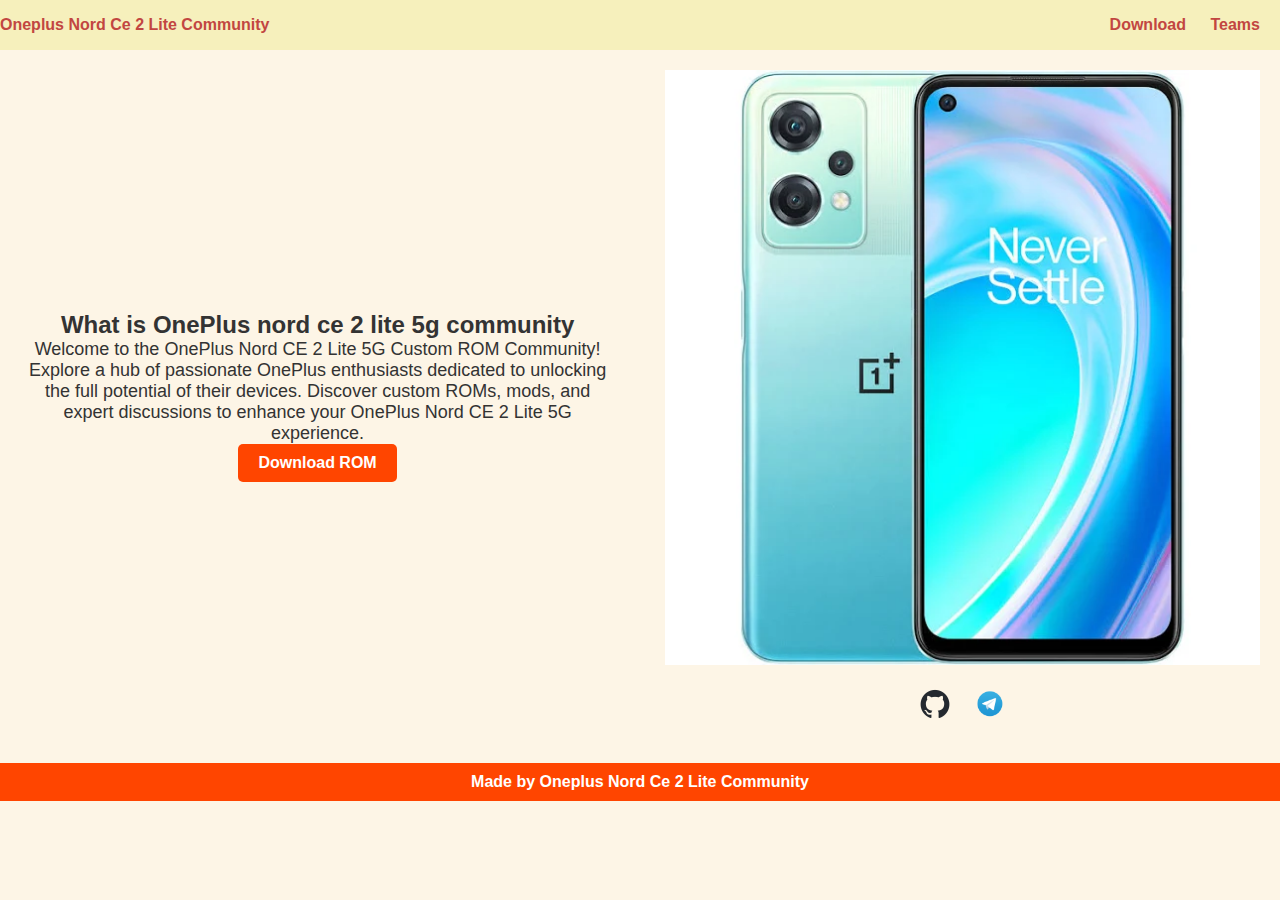
<file: index.html>
<!DOCTYPE html>
<html lang="en">
<head>
    <meta charset="UTF-8">
    <meta name="viewport" content="width=device-width, initial-scale=1.0">
    <link rel="stylesheet" href="styles.css">
    <script src="script.js" defer></script>
    <title>Your Website</title>
</head>
<body>
    <header>
        <nav>
            <ul class="navbar">
           <li><a href="index.html">Oneplus Nord Ce 2 Lite Community</a></li> 
            </ul>
            <ul class="navbar">
                <li><a href="download.html">Download</a></li>
                <li><a href="#">Teams</a></li>
            </ul>
        </nav>
    </header>
    <main>
        <div class="left-content">
            <h1>What is OnePlus nord ce 2 lite 5g community</h1>
            <p> Welcome to the OnePlus Nord CE 2 Lite 5G Custom ROM Community! Explore a hub of passionate OnePlus enthusiasts dedicated to unlocking the full potential of their devices. Discover custom ROMs, mods, and expert discussions to enhance your OnePlus Nord CE 2 Lite 5G experience. </p>
            <a href="download.html" class="download-button">Download ROM</a>
        </div>
        <div class="right-content">
            <img id="phoneImage" src="1+.webp" alt="OnePlus Nord CE 2 Lite 5G">
            <div class="social-icons">
                <a href="https://github.com/yourgithuburl" target="_blank"><img src="github-mark.png" alt="GitHub"></a>
                <a href="https://t.me/yourtelegramurl" target="_blank"><img src="pngegg.png" alt="Telegram"></a>
            </div>
        </div>
    </main>
    <footer>
        <div class="attribution">
            <p>Made by Oneplus Nord Ce 2 Lite Community </p>
        </div>
    </footer>
</body>
</html>
</file>
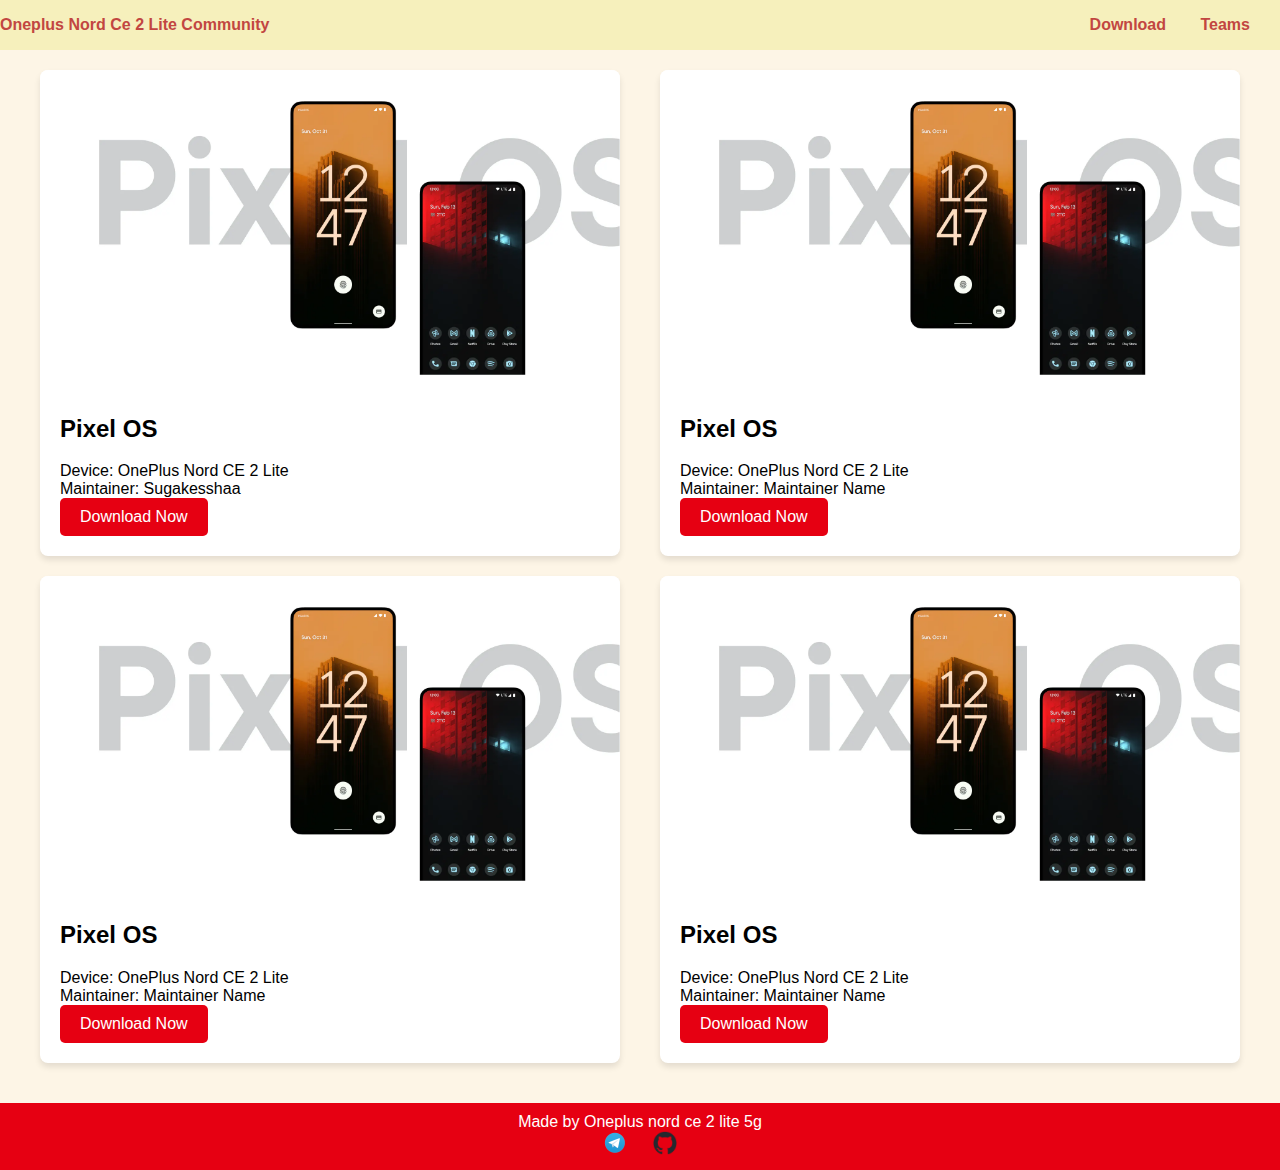
<file: download.html>
<!DOCTYPE html>
<html lang="en">
<head>
    <meta charset="UTF-8">
    <meta name="viewport" content="width=device-width, initial-scale=1.0">
    <title>Your Webpage</title>
    <link rel="stylesheet" href="download.css">
</head>
<body>
    <!-- Navigation bar -->
    <header>
        <nav>
            <ul class="navbar">
           <li><a href="index.html">Oneplus Nord Ce 2 Lite Community</a></li> 
            </ul>
            <ul class="navbar">
                <li><a href="download.html">Download</a></li>
                <li><a href="#">Teams</a></li>
            </ul>
        </nav>
    </header>

    <!-- Download Cards -->
    <div class="download-card-container">
        <!-- First Line -->
        <div class="download-card">
            <div class="download-card-bg">
                <img src="Download_BG_1.webp" alt="Pixel OS Download Banner">
            </div>
            <div class="download-card-content">
                <h2>Pixel OS</h2>
                <p>Device: OnePlus Nord CE 2 Lite<br>Maintainer: Sugakesshaa </p>
                <a href="https://pixeldrain.com/u/pZU11QGo" class="download-button">Download Now</a>
            </div>
        </div>

        <div class="download-card">
            <div class="download-card-bg">
                <img src="Download_BG_1.webp" alt="Pixel OS Download Banner">
            </div>
            <div class="download-card-content">
                <h2>Pixel OS</h2>
                <p>Device: OnePlus Nord CE 2 Lite<br>Maintainer: Maintainer Name</p>
                <a href="#" class="download-button">Download Now</a>
            </div>
        </div>

        <!-- Second Line -->
        <div class="download-card">
            <div class="download-card-bg">
                <img src="Download_BG_1.webp" alt="Pixel OS Download Banner">
            </div>
            <div class="download-card-content">
                <h2>Pixel OS</h2>
                <p>Device: OnePlus Nord CE 2 Lite<br>Maintainer: Maintainer Name</p>
                <a href="#" class="download-button">Download Now</a>
            </div>
        </div>

        <div class="download-card">
            <div class="download-card-bg">
                <img src="Download_BG_1.webp" alt="Pixel OS Download Banner">
            </div>
            <div class="download-card-content">
                <h2>Pixel OS</h2>
                <p>Device: OnePlus Nord CE 2 Lite<br>Maintainer: Maintainer Name</p>
                <a href="#" class="download-button">Download Now</a>
            </div>
        </div>

        <!-- Add 6 more download cards here, similar to the above four cards -->
    </div>

    <!-- Footer -->
    <div class="footer">
        <div>Made by Oneplus nord ce 2 lite 5g</div>
        <a href="https://t.me/OnePlusNordCE2LiteOfficial" class="telegram-link">
            <img src="pngegg.png" alt="Telegram" width="24" height="24">
        </a>
        <a href="https://github.com/phhgsi" class="github-link">
            <img src="github-mark.png" alt="GitHub" width="24" height="24">
        </a>
    </div>

    <!-- Add JavaScript for animations if needed -->

</body>
</html>
</file>
<file: styles.css>
/* Reset some default styles */
body, h1, p {
    margin: 0;
    padding: 0;
    font-family: 'Arial', sans-serif; /* Change to your preferred font */
}

/* General styles for mobile and desktop */
body {
    background-color: #FDF5E6; /* Cream color */
    color: #333;
}

/* Style the header and navigation bar */
header {
    padding: 5 px 0;
    text-align: center;
    background-color: #F6F0BC; /* Dark background for navbar */
    color: #C24641; /* White text for navbar */
    animation: fadeInDown 1s ease; /* Add fadeInDown animation */
}

@keyframes fadeInDown {
    0% {
        opacity: 0;
        transform: translateY(-20px);
    }
    100% {
        opacity: 1;
        transform: translateY(0);
    }
}

nav {
    display: flex;
    justify-content: space-between;
    align-items: center;
    animation: fadeInLeft 1s ease; /* Add fadeInLeft animation */
}

@keyframes fadeInLeft {
    0% {
        opacity: 0;
        transform: translateX(-20px);
    }
    100% {
        opacity: 1;
        transform: translateX(0);
    }
}

.logo img {
    width: 100px; /* Adjust the logo size */
}

.navbar {
    list-style-type: none;
    padding: 0;
}

.navbar li {
    display: inline;
    margin-right: 20px;
}

.navbar a {
    color: #C24641;
    text-decoration: none;
    font-weight: bold;
    transition: color 0.3s ease; /* Add color transition on hover */
}

/* Style the main content area */
main {
    display: flex;
    flex-direction: column; /* Stack content on mobile */
    align-items: center; /* Center content horizontally */
    padding: 20px;
}

.left-content, .right-content {
    width: 100%;
    text-align: center; /* Center content text on mobile */
    margin-bottom: 20px;
}

.left-content h1, .right-content h1 {
    font-size: 24px; /* Increase font size for headings */
}

.left-content p, .right-content p {
    font-size: 18px; /* Increase font size for paragraphs */
}

.left-content .download-button {
    display: inline-block;
    padding: 10px 20px;
    background-color: #FF4500; /* Orange button color */
    color: #fff;
    text-decoration: none;
    font-weight: bold;
    border-radius: 5px;
    transition: background-color 0.3s ease; /* Add button hover effect */
}

.left-content .download-button:hover {
    background-color: #FF6347; /* Lighter orange on hover */
}

.right-content img {
    width: 100%; /* Ensure the image fits the container */
    animation: fadeInRight 1s ease; /* Add fadeInRight animation */
    transform: scale(1); /* Initial scale for animation */
    transform-origin: center center; /* Set the transform origin */
}

#phoneImage.animated {
    animation: bounce 1s ease infinite; /* Add bounce animation when clicked */
}

@keyframes fadeInRight {
    0% {
        opacity: 0;
        transform: translateX(20px);
    }
    100% {
        opacity: 1;
        transform: translateX(0);
    }
}

@keyframes bounce {
    0%, 20%, 50%, 80%, 100% {
        transform: scale(1);
    }
    40% {
        transform: scale(1.1);
    }
}

/* Style the footer */
footer {
    text-align: center;
    padding: 10px 0;
    background-color: #FF4500; /* Dark background for footer */
    color: #fff; /* White text for footer */
    animation: fadeInUp 1s ease; /* Add fadeInUp animation */
}

.attribution p {
    font-weight: bold;
}

/* Style and position the social icons */
.social-icons {
    margin-top: 20px; /* Add spacing above social icons */
}

.social-icons a {
    margin: 0 10px; /* Add spacing between social icons */
}

.social-icons img {
    width: 30px; /* Adjust the size of social icons */
    transition: transform 0.3s ease; /* Add a transform effect on hover */
}

.social-icons img:hover {
    transform: scale(1.2); /* Scale up on hover */
}

/* Responsive design for larger screens */
@media (min-width: 768px) {
    main {
        flex-direction: row; /* Arrange content side by side on larger screens */
        justify-content: space-between; /* Add space between content */
    }

    .left-content, .right-content {
        width: 48%; /* Adjust content width for desktop */
    }
}
</file>
<file: download.css>
/* Reset some default styles */
body, h1, p {
    margin: 0;
    padding: 0;
    font-family: 'Arial', sans-serif; /* Change to your preferred font */
}
/* Global styles */
body {
    font-family: Arial, sans-serif;
    background-color: #FDF5E6;
}

header {
    padding: 15 px 0;
    text-align: center;
    background-color: #F6F0BC; /* Dark background for navbar */
    color: #C24641; /* White text for navbar */
    animation: fadeInDown 1s ease; /* Add fadeInDown animation */
}

@keyframes fadeInDown {
    0% {
        opacity: 0;
        transform: translateY(-20px);
    }
    100% {
        opacity: 1;
        transform: translateY(0);
    }
}

nav {
    display: flex;
    justify-content: space-between;
    align-items: center;
    animation: fadeInLeft 1s ease; /* Add fadeInLeft animation */
}

@keyframes fadeInLeft {
    0% {
        opacity: 0;
        transform: translateX(-20px);
    }
    100% {
        opacity: 1;
        transform: translateX(0);
    }
}

.logo img {
    width: 100px; /* Adjust the logo size */
}

.navbar {
    list-style-type: none;
    padding: 0;
}

.navbar li {
    display: inline;
    margin-right: 30px;
}

.navbar a {
    color: #C24641;
    text-decoration: none;
    font-weight: bold;
    transition: color 0.3s ease; /* Add color transition on hover */
}

/* Download Card styles */
.download-card-container {
    display: flex;
    flex-wrap: wrap;
    justify-content: space-between;
    max-width: 1200px;
    margin: 20px auto;
    animation: fadeInUp 1s ease-in-out;
}

.download-card {
    width: calc(50% - 20px);
    background-color: white;
    box-shadow: 0 4px 6px rgba(0, 0, 0, 0.1);
    border-radius: 8px;
    margin-bottom: 20px;
    overflow: hidden;
    position: relative;
    animation: fadeInLeft 1s ease-in-out;
}

.download-card-bg img {
    width: 100%;
    height: auto;
    display: block;
}

.download-card-content {
    padding: 20px;
}

.download-card h2.card-title {
    font-size: 24px;
    margin-bottom: 10px;
    animation: bounceInLeft 1s ease-in-out;
}

.download-card p.card-info {
    font-size: 16px;
    margin-bottom: 20px;
    animation: bounceInRight 1s ease-in-out;
}

.download-button {
    display: inline-block;
    background-color: #E60012; /* OnePlus red color */
    color: white;
    padding: 10px 20px;
    border-radius: 5px;
    text-decoration: none;
    transition: background-color 0.3s ease-in-out;
    animation: fadeInUp 1s ease-in-out;
}

.download-button:hover {
    background-color: #B4000B; /* Darker red on hover */
}

/* Footer styles */
.footer {
    background-color: #E60012; /* OnePlus red color */
    color: white;
    text-align: center;
    padding: 10px 0;
    animation: fadeInUp 1s ease-in-out;
}

.footer a {
    text-decoration: none;
    color: white;
    margin: 0 10px;
    font-size: 20px;
}

/* Keyframe animations */
@keyframes fadeInDown {
    from {
        opacity: 0;
        transform: translateY(-20px);
    }
    to {
        opacity: 1;
        transform: translateY(0);
    }
}

@keyframes fadeInUp {
    from {
        opacity: 0;
        transform: translateY(20px);
    }
    to {
        opacity: 1;
        transform: translateY(0);
    }
}

@keyframes fadeInLeft {
    from {
        opacity: 0;
        transform: translateX(-20px);
    }
    to {
        opacity: 1;
        transform: translateX(0);
    }
}

@keyframes bounceInLeft {
    from {
        opacity: 0;
        transform: translateX(-20px);
    }
    25% {
        opacity: 0.75;
        transform: translateX(10px);
    }
    50% {
        opacity: 1;
        transform: translateX(0);
    }
    75% {
        opacity: 0.75;
        transform: translateX(5px);
    }
    to {
        opacity: 1;
        transform: translateX(0);
    }
}

@keyframes bounceInRight {
    from {
        opacity: 0;
        transform: translateX(20px);
    }
    25% {
        opacity: 0.75;
        transform: translateX(-10px);
    }
    50% {
        opacity: 1;
        transform: translateX(0);
    }
    75% {
        opacity: 0.75;
        transform: translateX(-5px);
    }
    to {
        opacity: 1;
        transform: translateX(0);
    }
}
</file>
